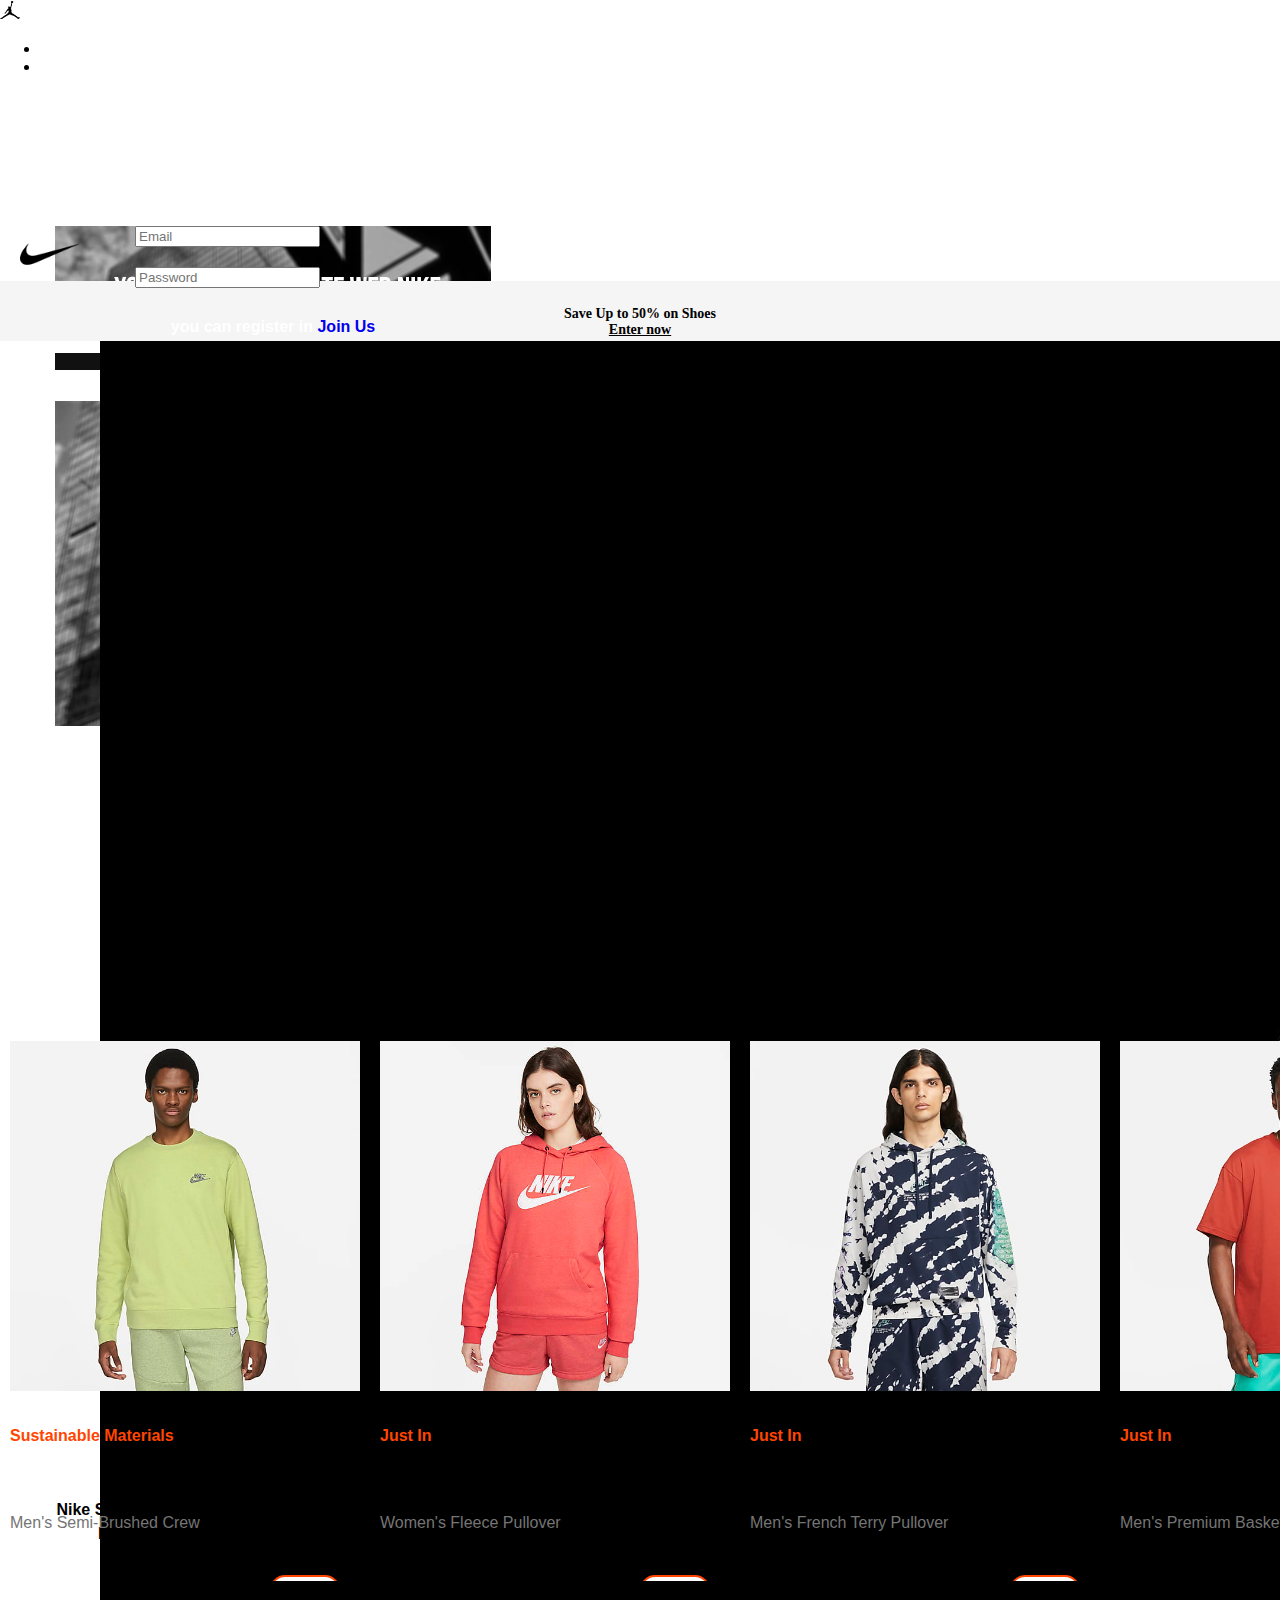
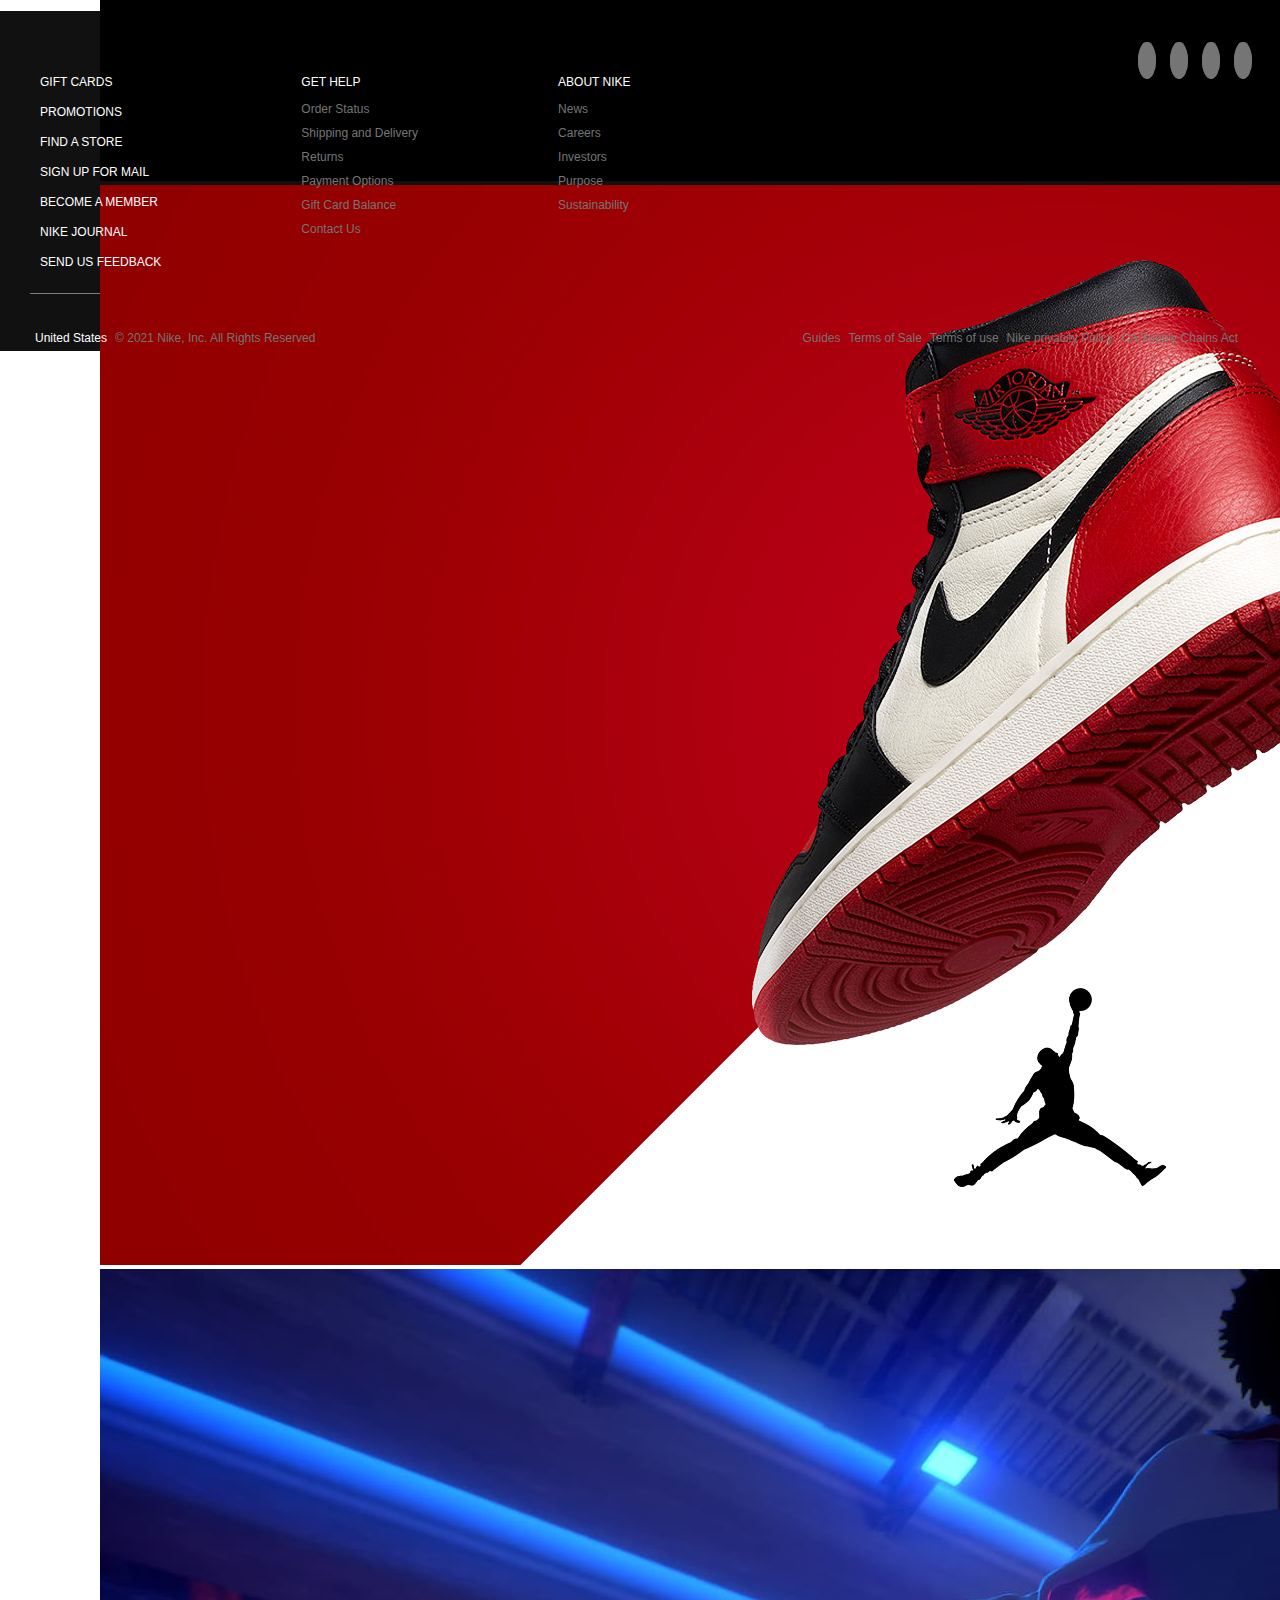
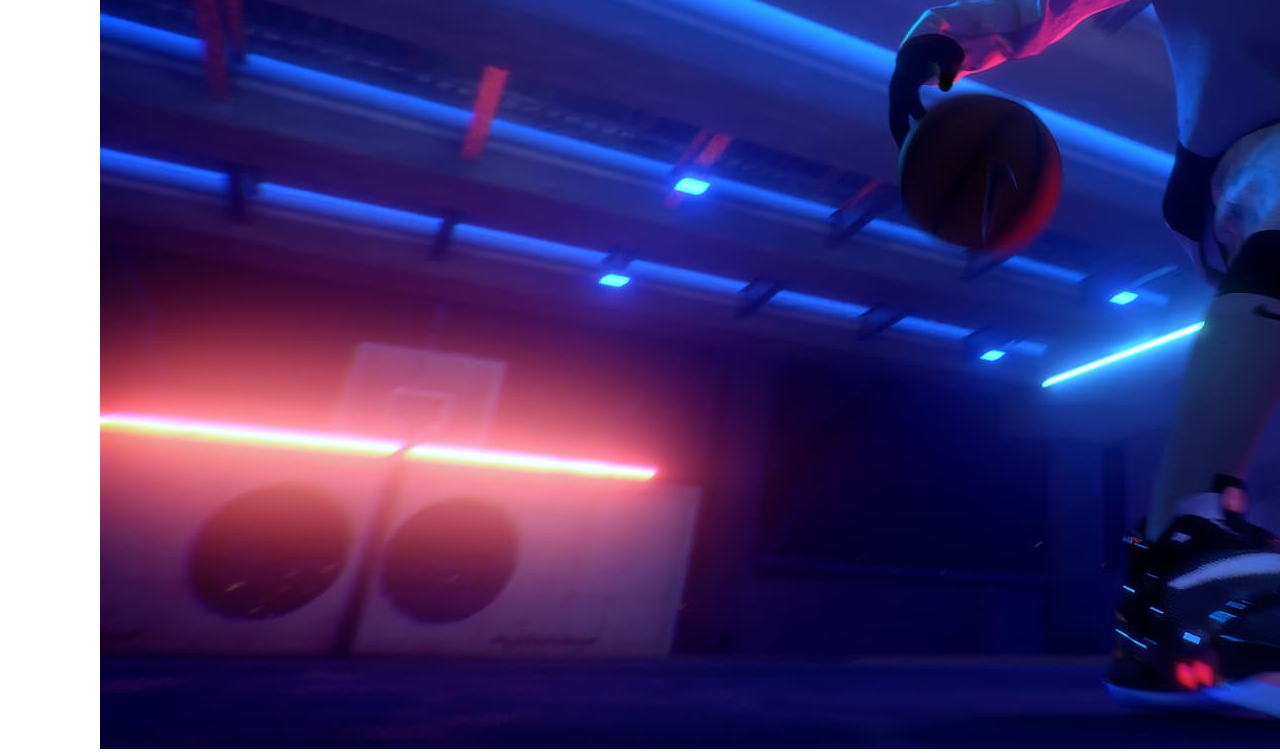
<file: index.html>
<!DOCTYPE html>
<html lang="en">

<head>
  <meta charset="UTF-8">
  <meta http-equiv="X-UA-Compatible" content="IE=edge">
  <meta name="viewport" content="width=device-width, initial-scale=1.0">
  <title>Official Web site Nike</title>
  <link rel="stylesheet" href="./assets/css/index.css">
  <link href="https://cdn.jsdelivr.net/npm/bootstrap@5.0.2/dist/css/bootstrap.min.css" rel="stylesheet"
    integrity="sha384-EVSTQN3/azprG1Anm3QDgpJLIm9Nao0Yz1ztcQTwFspd3yD65VohhpuuCOmLASjC" crossorigin="anonymous">
  <link rel="shortcut icon" href="./assets/img/nike (1).png" type="image/x-icon">
  <link rel="stylesheet" href="https://use.fontawesome.com/releases/v5.15.3/css/all.css"
    integrity="sha384-SZXxX4whJ79/gErwcOYf+zWLeJdY/qpuqC4cAa9rOGUstPomtqpuNWT9wdPEn2fk" crossorigin="anonymous">
</head>

<body>

  <nav class="navbar navbar-expand-lg navbar-light bg-light">
    <div class="container-fluid">
      <a class="  navbar-brand" href="#"><img src="./assets/img/jordannav.png" alt="Jordan photo"></a>


      <div >
        <ul class="navbar-nav me-auto mb-2 mb-lg-0">
          <li class="nav-item">
            <a class="nav-link active" aria-current="page" href="#"></a>
          </li>
          <li class="nav-item ">
            <a class="nav-link active" href="#"></a>
          </li>

        </ul>
      </div>
    </div>

  </nav>



  <div class="catalogo fixed-medium">
    <i id="user" class="fas fa-user"></i>

    <a id="nikelogo" href="#"><img id="nike" src="./assets/img/Sin título-1.png" alt="Jordan photo"></a>



    <div id="modal" class="modal " tabindex="-1">
      <div class="modal-dialog ">
        <div class="modal-content ">
          <div class="modal-header">
          </div>
          <div class="fondo_login ">
            <div class="input-group flex-nowrap">
              <input id="emaillogin" type="email" class="form-control" placeholder="Email" aria-label="Username"
                aria-describedby="addon-wrapping">
            </div>
            <div class="input-group flex-nowrap">
              <input id="passwordlogin" type="password" class="form-control" placeholder="Password"
                aria-label="Username" aria-describedby="addon-wrapping">
            </div>
            <div id="mensaje"></div>
            <p id="registrarselink">you can register in <a id="registrarse" href="./assets/registro/registro.html">Join
                Us</a></p>
            <div class="modal-footer">
              <button id="botonlogin" type="button" class="btn btn-primary">Log in</button>
            </div>
          </div>
        </div>
      </div>
    </div>


    <ul class="indumentaria">

      <li> <a href="./assets/categorias/categorias.html">New Releases</a> </li>
      <li> <a href="./assets/categorias/categorias.html">Men</a></li>
      <li> <a href="./assets/categorias/categorias.html">Women</a></li>
      <li> <a href="./assets/categorias/categorias.html">Shoes</a></li>
    </ul>
  </div>

  </div>
  <div id="carouselExampleSlidesOnly" class="ofertas carousel slide" data-bs-ride="carousel">
    <div class="txt-ofertas carousel-inner">
      <div class="carousel-item active">
        <p class="d-block w-100">Save Up to 50% on Shoes <br> <a class="link" href="#">Enter now</a> </p>
      </div>
      <div class="carousel-item">
        <p class="d-block w-100">Free Shipping & 60-Day Free Returns <br> <a class="link" href="#">Enter now</a> </p>
      </div>
    </div>
  </div>


  <div id="carouselExampleDark" class="visual carousel carousel-dark slide" data-bs-ride="carousel">

    <div class="carousel-inner">
      <div class="carousel-item active" data-bs-interval="4000">
        <img src="./assets/img/nikee.jpg" class="d-block w-100" alt="#">

      </div>
      <div class="carousel-item" data-bs-interval="3000">
        <img src="./assets/img/jordan.jpg" class="d-block w-100" alt="#">

      </div>
      <div class="carousel-item" data-bs-interval="4000">
        <img src="./assets/img/ike.jpg" class="d-block w-100" alt="#">
      </div>
    </div>
  </div>






  <div id="contenido" class="wrapper">

  </div>


  <footer>
    <div class="info-footer">

      <div class="seccion1">
        <ul class="list">
          <li class="footer_txt">GIFT CARDS</li>
          <li class="footer_txt">PROMOTIONS</li>
          <li class="footer_txt">FIND A STORE</li>
          <li class="footer_txt">SIGN UP FOR MAIL</li>
          <li class="footer_txt">BECOME A MEMBER</li>
          <li class="footer_txt">NIKE JOURNAL</li>
          <li class="footer_txt">SEND US FEEDBACK</li>
        </ul>
      </div>

      <div class="seccion2">
        <ul class="list">
          <li class="footer_txt">GET HELP</li>
          <li class="footer_txt2">Order Status</li>
          <li class="footer_txt2">Shipping and Delivery</li>
          <li class="footer_txt2">Returns</li>
          <li class="footer_txt2">Payment Options</li>
          <li class="footer_txt2">Gift Card Balance</li>
          <li class="footer_txt2">Contact Us</li>
        </ul>
      </div>

      <div class="seccion3">

        <ul class="list">
          <li class="footer_txt">ABOUT NIKE</li>
          <li class="footer_txt2">News </li>
          <li class="footer_txt2">Careers</li>
          <li class="footer_txt2">Investors</li>
          <li class="footer_txt2">Purpose </li>
          <li class="footer_txt2">Sustainability</li>
        </ul>
      </div>

      <div class="seccion4">
        <i class="fab fa-twitter"></i>
        <i class="fab fa-facebook"></i>
        <i class="fab fa-youtube"></i>
        <i class="fab fa-instagram"></i>
      </div>

    </div>


    <div class="footerfot">
      <div class="flex">
        <i class=" location fas fa-map-marker-alt"></i>
        <p class="ubicacion-txt">United States</p>
        <div class="copyright">
          <p class="footer_txt2"> © 2021 Nike, Inc. All Rights Reserved </p>
        </div>
      </div>

      <div class="guias">
        <p class="footer_txt2">Guides</p>
        <p class="footer_txt2">Terms of Sale</p>
        <p class="footer_txt2">Terms of use</p>
        <p class="footer_txt2">Nike privacity Policy</p>
        <p class="footer_txt2">CA Supply Chains Act</p>
      </div>
    </div>


  </footer>
  <script src="https://code.jquery.com/jquery-3.5.1.min.js"></script>
  <script src="./assets/js/productosindex.js"></script>
  <script src="https://cdn.jsdelivr.net/npm/bootstrap@5.0.2/dist/js/bootstrap.bundle.min.js"
    integrity="sha384-MrcW6ZMFYlzcLA8Nl+NtUVF0sA7MsXsP1UyJoMp4YLEuNSfAP+JcXn/tWtIaxVXM"
    crossorigin="anonymous"></script>
  <script src="./assets/js/storage.js"></script>
  <script src="./assets/js/index.js"></script>
</body>



</html>
</file>
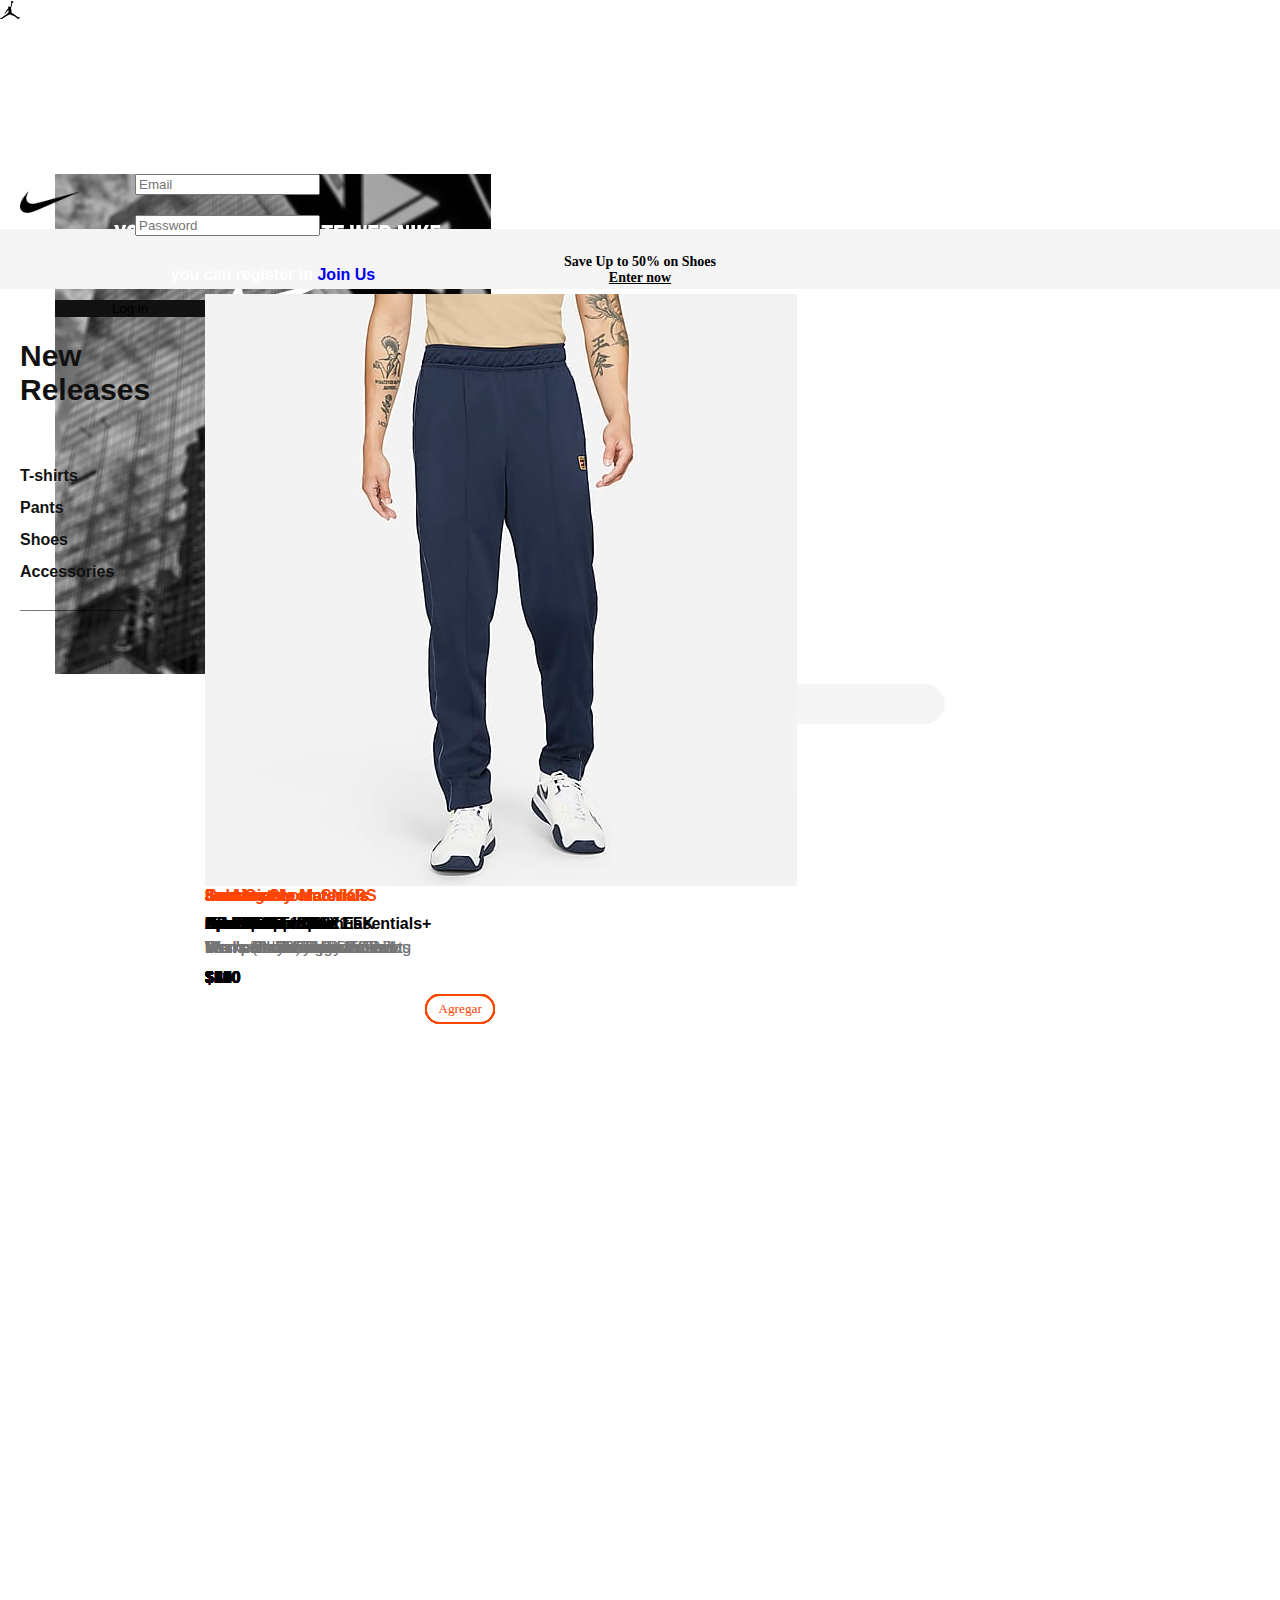
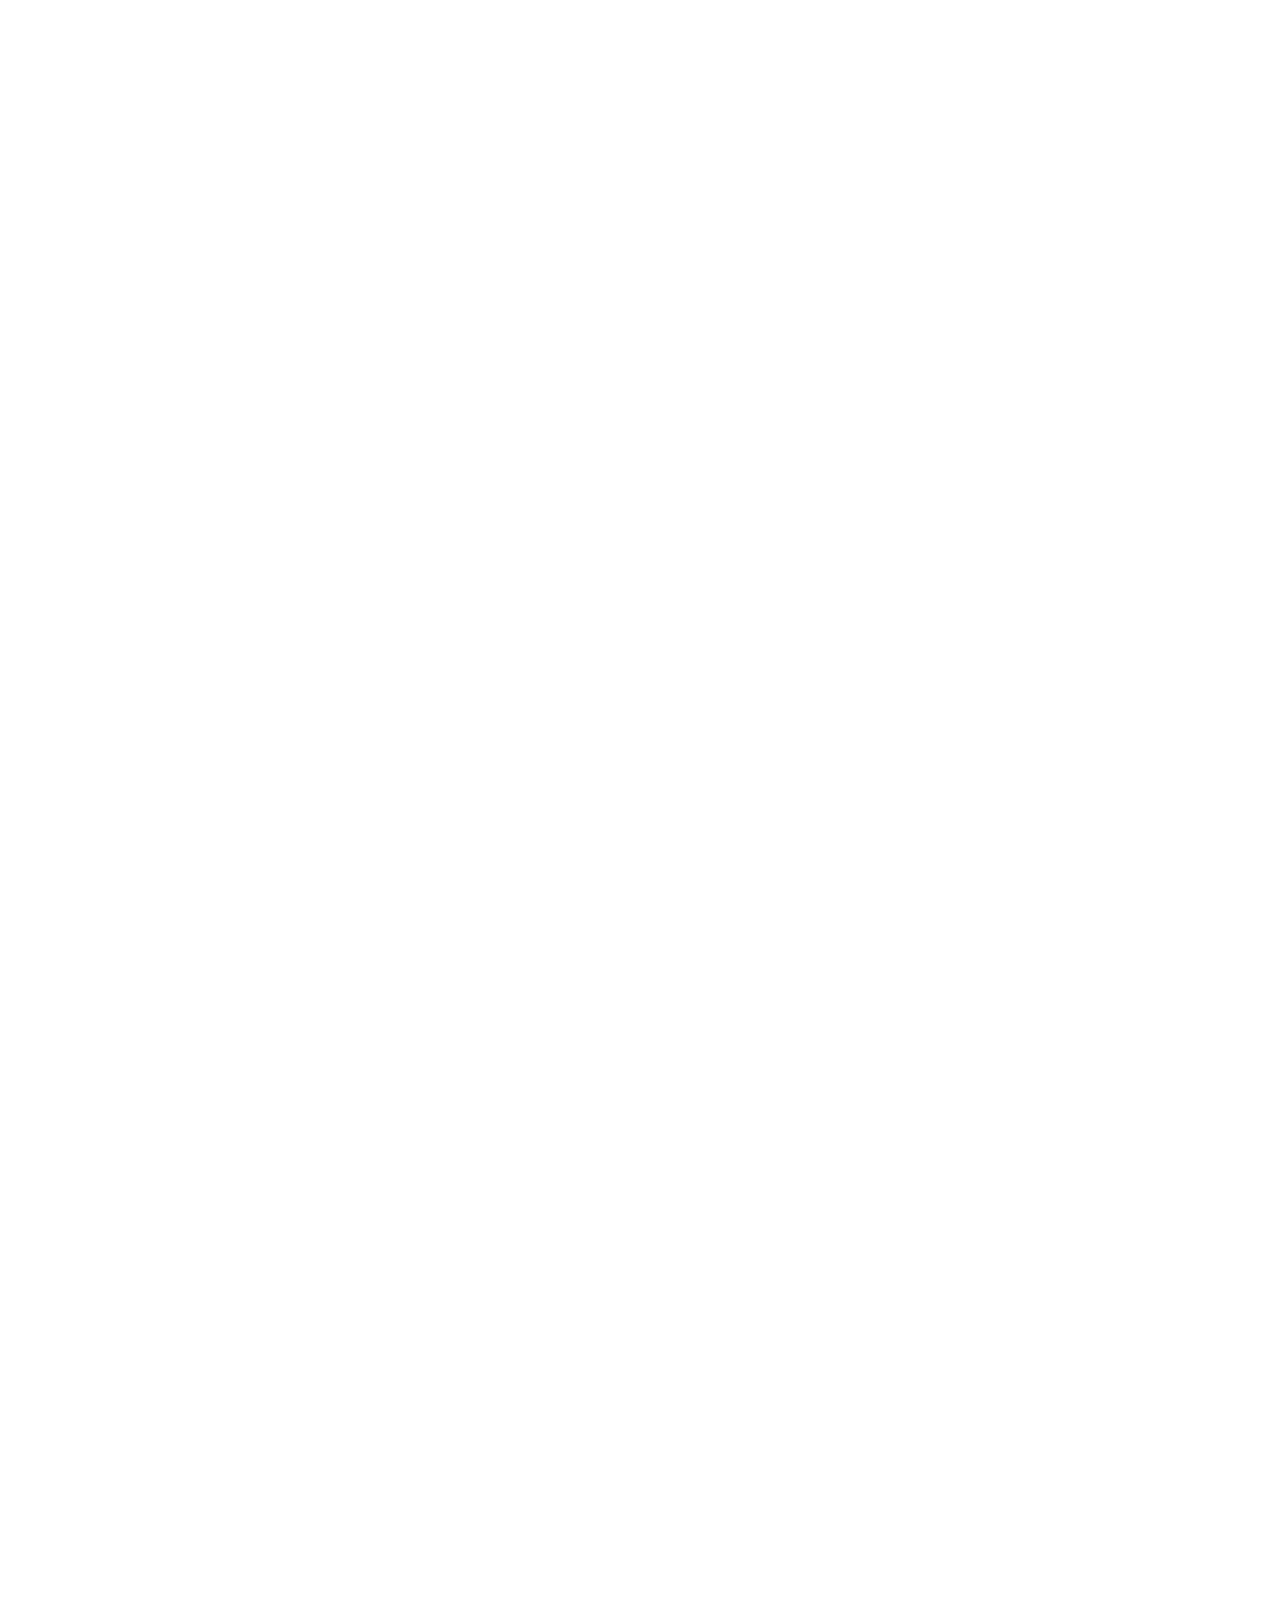
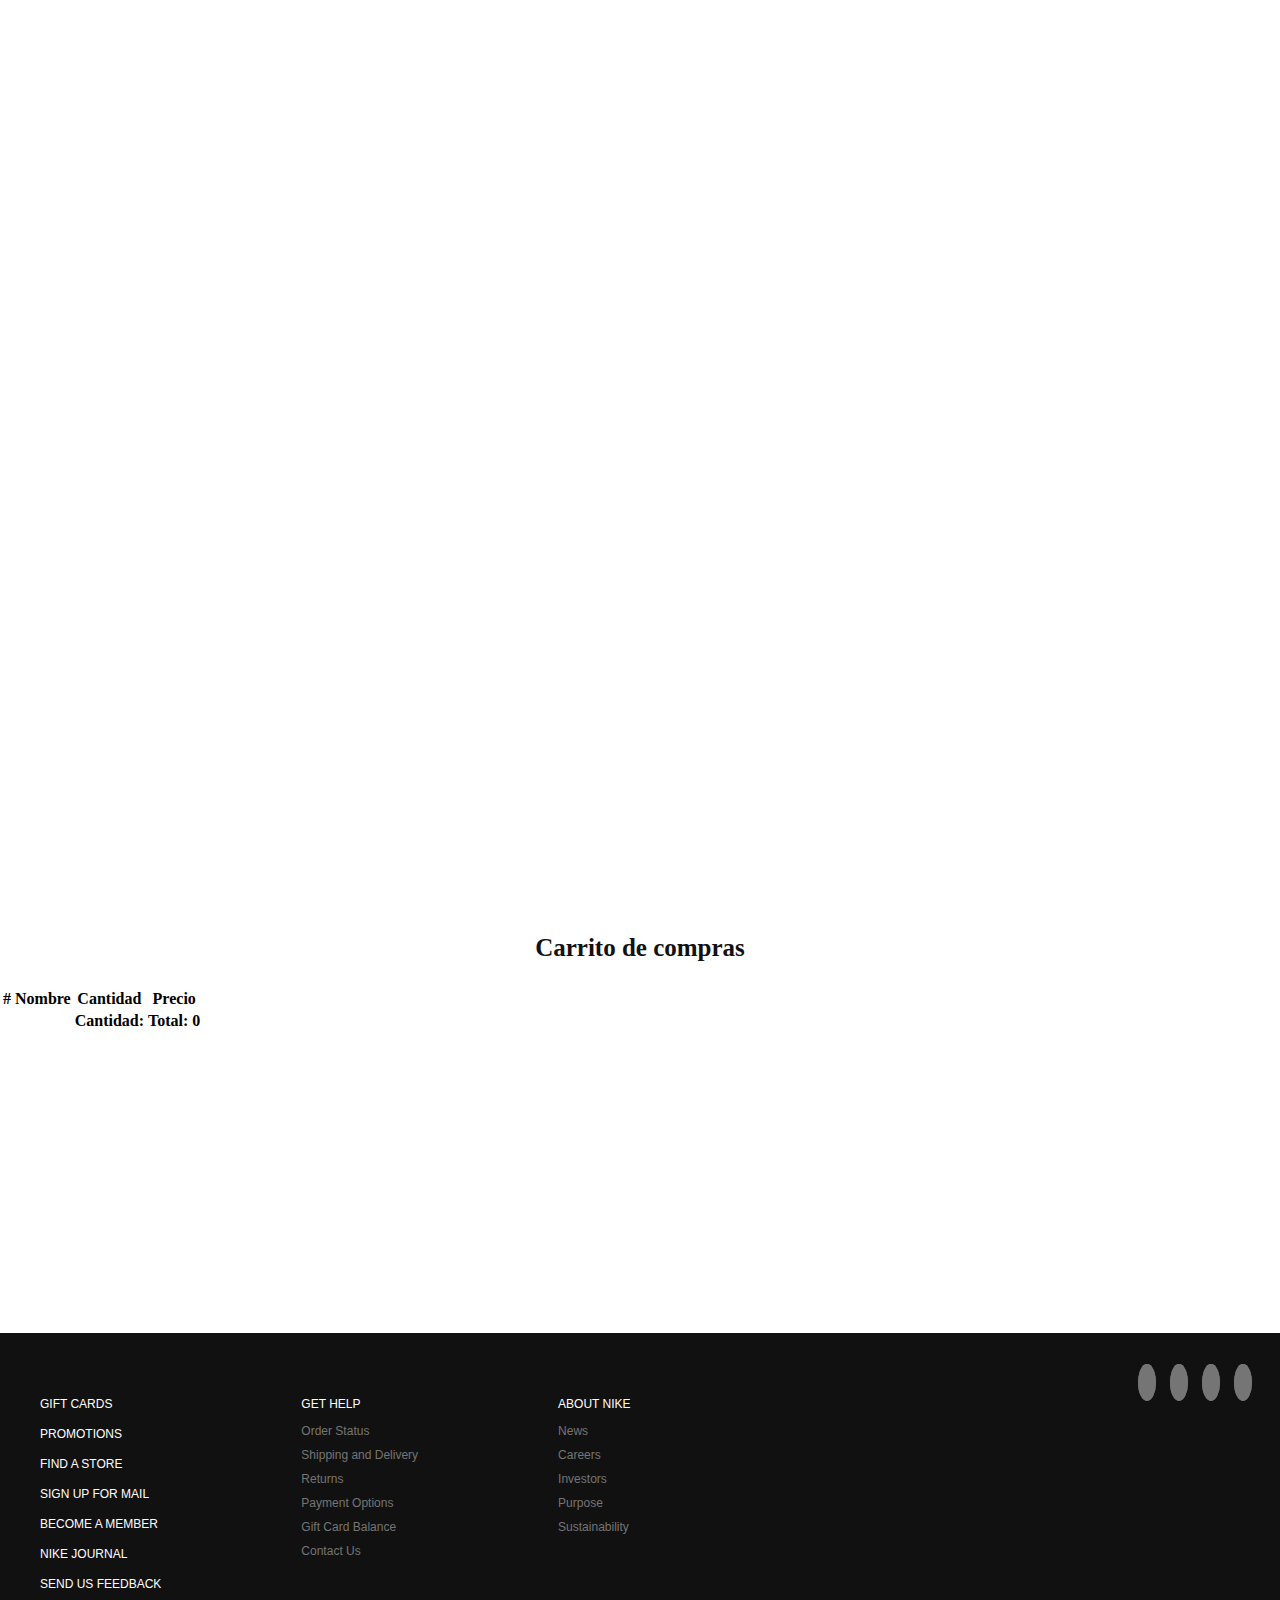
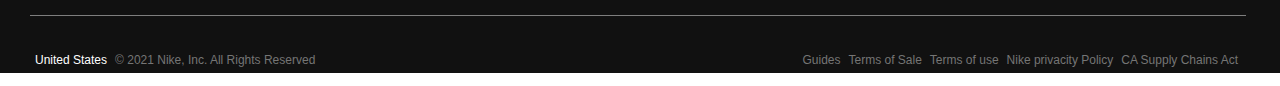
<file: assets/categorias/categorias.html>
<meta charset="UTF-8">
<meta http-equiv="X-UA-Compatible" content="IE=edge">
<meta name="viewport" content="width=device-width, initial-scale=1.0">
<title>Official Web site Nike</title>
<link rel="stylesheet" href="../css/index.css">
<link rel="stylesheet" href="./categorias.css">
<link href="https://cdn.jsdelivr.net/npm/bootstrap@5.0.2/dist/css/bootstrap.min.css" rel="stylesheet"
  integrity="sha384-EVSTQN3/azprG1Anm3QDgpJLIm9Nao0Yz1ztcQTwFspd3yD65VohhpuuCOmLASjC" crossorigin="anonymous">
<link rel="shortcut icon" href="../img/nike (1).png" type="image/x-icon">
<link rel="stylesheet" href="https://use.fontawesome.com/releases/v5.15.3/css/all.css"
  integrity="sha384-SZXxX4whJ79/gErwcOYf+zWLeJdY/qpuqC4cAa9rOGUstPomtqpuNWT9wdPEn2fk" crossorigin="anonymous">
<script src="https://code.jquery.com/jquery-3.6.0.js" integrity="sha256-H+K7U5CnXl1h5ywQfKtSj8PCmoN9aaq30gDh27Xc0jk="
  crossorigin="anonymous"></script>
</head>

<body>

  <nav class="navbar navbar-expand-lg navbar-light bg-light">
    <div class="container-fluid">
      <a class="  navbar-brand" href="#"><img src="../img/jordannav.png" alt="Jordan photo"></a>


      
      <input class="txt_searchnav me-2" id="searchnav" type="search" placeholder="Search" aria-label="Search">
      <i id="botonsearchnav" class="fas fa-search"></i>

        </ul>
    </div>

  </nav>

  <div class="catalogo fixed-medium">
    <i id="user" class="fas fa-user"></i>
    <a href="#table"><i id="shop" class="fas fa-shopping-bag"></i></a>

    <a id="nikelogo" href="../../index.html"><img id="nike" src="../img/Sin título-1.png" alt="Jordan photo"></a>

    <div id="modal" class="modal " tabindex="-1">
      <div class="modal-dialog ">
        <div class="modal-content ">
          <div class="modal-header">
          </div>
          <div class="fondo_login ">
            <div class="input-group flex-nowrap">
              <input id="emaillogin" type="email" class="form-control" placeholder="Email" aria-label="Username"
                aria-describedby="addon-wrapping">
            </div>
            <div class="input-group flex-nowrap">
              <input id="passwordlogin" type="password" class="form-control" placeholder="Password"
                aria-label="Username" aria-describedby="addon-wrapping">
            </div>
            <div id="mensaje"></div>
            <p id="registrarselink">you can register in <a id="registrarse" href="../registro/registro.html">Join Us</a>
            </p>
            <div class="modal-footer">
              <button id="botonlogin" type="button" class="btn btn-primary">Log in</button>
            </div>
          </div>
        </div>
      </div>
    </div>

    <ul class="indumentaria">

      <li> <a id="seccionNewReleases" href="#">New Releases</a> </li>
      <li> <a id="men" href="#">Men</a></li>
      <li> <a id="women" href="#">Women</a></li>
      <li> <a id="shoesseccion" href="#">Shoes</a></li>
      <input class="txt_search me-2" id="search" type="search" placeholder="Search" aria-label="Search">
      <i id="botonsearch" class="fas fa-search"></i>
    </ul>
  </div>
  </div>

  <div id="carouselExampleSlidesOnly" class="ofertas carousel slide" data-bs-ride="carousel">
    <div class="txt-ofertas carousel-inner">
      <div class="carousel-item active">
        <p class="d-block w-100">Save Up to 50% on Shoes <br> <a class="link" href="#">Enter now</a> </p>
      </div>
      <div class="carousel-item">
        <p class="d-block w-100">Free Shipping & 60-Day Free Returns <br> <a class="link" href="#">Enter now</a> </p>
      </div>
    </div>
  </div>

  <div class="compra">
    <div class="categorias">
      <div class="titulo-secciones">
        <p> <a id="newproductos" href="#">New Releases</a> </p>
      </div>
      <div class="secciones">
        <p> <a id="shirt" href="#">T-shirts</a></p>
        <p> <a id="pants" href="#">Pants</a></p>
        <p> <a id="shoes" href="#">Shoes</a></p>
        <p> <a id="Accessories" href="#">Accessories</a></p>
        <p id="cotizar">____________</p>

      </div>

    </div>

    <div id="content" class="row shadow  row-cols-md-3 g-3">
      <!--CONTENIDO JS-->
    </div>
    
    <div id="modalboton">
      <div class="modal" id="modalbotoncompra">
        <div class="modal-dialog">
          <div class="modalagregadoalcarrito">
            <div class="modal-header">
              <button type="button" class="btn-close" data-bs-dismiss="modal" aria-label="Close"></button>
            </div>
            <div class="modalagregaralcarrito">
            </div>

          </div>
        </div>
      </div>
    </div>
  </div>


  <p id="carritodecompras">Carrito de compras</p>

  <table id="table" class="table">
    <thead>
      <tr>
        <th scope="col">#</th>
        <th scope="col">Nombre</th>
        <th scope="col">Cantidad</th>
        <th scope="col">Precio</th>
        <th scope="col"></th>
        <th scope="col"></th>


      </tr>
    </thead>
    <tbody id="productoscargados">
      <!--CONTENIDO JS-->


    </tbody>
    <tr>
      <th scope="col"></th>
      <th scope="col"></th>
      <th scope="col">Cantidad:</th>
      <th class="totalprecio" scope="col">Total: 0</th>

    </tr>



  </table>
  <footer>

    <div class="info-footer">

      <div class="seccion1">
        <ul class="list">
          <li class="footer_txt">GIFT CARDS</li>
          <li class="footer_txt">PROMOTIONS</li>
          <li class="footer_txt">FIND A STORE</li>
          <li class="footer_txt">SIGN UP FOR MAIL</li>
          <li class="footer_txt">BECOME A MEMBER</li>
          <li class="footer_txt">NIKE JOURNAL</li>
          <li class="footer_txt">SEND US FEEDBACK</li>
        </ul>
      </div>

      <div class="seccion2">
        <ul class="list">
          <li class="footer_txt">GET HELP</li>
          <li class="footer_txt2">Order Status</li>
          <li class="footer_txt2">Shipping and Delivery</li>
          <li class="footer_txt2">Returns</li>
          <li class="footer_txt2">Payment Options</li>
          <li class="footer_txt2">Gift Card Balance</li>
          <li class="footer_txt2">Contact Us</li>
        </ul>
      </div>

      <div class="seccion3">

        <ul class="list">
          <li class="footer_txt">ABOUT NIKE</li>
          <li class="footer_txt2">News </li>
          <li class="footer_txt2">Careers</li>
          <li class="footer_txt2">Investors</li>
          <li class="footer_txt2">Purpose </li>
          <li class="footer_txt2">Sustainability</li>
        </ul>
      </div>

      <div class="seccion4">
        <i class="fab fa-twitter"></i>
        <i class="fab fa-facebook"></i>
        <i class="fab fa-youtube"></i>
        <i class="fab fa-instagram"></i>
      </div>

    </div>

    <div class="footerfot">
      <div class="flex">
        <i class=" location fas fa-map-marker-alt"></i>
        <p class="ubicacion-txt">United States</p>
        <div class="copyright">
          <p class="footer_txt2"> © 2021 Nike, Inc. All Rights Reserved </p>
        </div>
      </div>

      <div class="guias">
        <p class="footer_txt2">Guides</p>
        <p class="footer_txt2">Terms of Sale</p>
        <p class="footer_txt2">Terms of use</p>
        <p class="footer_txt2">Nike privacity Policy</p>
        <p class="footer_txt2">CA Supply Chains Act</p>
      </div>
    </div>

  </footer>
  <script src="./dolar.js"></script>
  <script src="https://code.jquery.com/jquery-3.5.1.min.js"></script>
  <script src="./newreleases.js"></script>
  <script src="https://cdn.jsdelivr.net/npm/bootstrap@5.0.2/dist/js/bootstrap.bundle.min.js"
    integrity="sha384-MrcW6ZMFYlzcLA8Nl+NtUVF0sA7MsXsP1UyJoMp4YLEuNSfAP+JcXn/tWtIaxVXM"
    crossorigin="anonymous"></script>
  <script src="../js/index.js"></script>
</body>



</html>
</file>
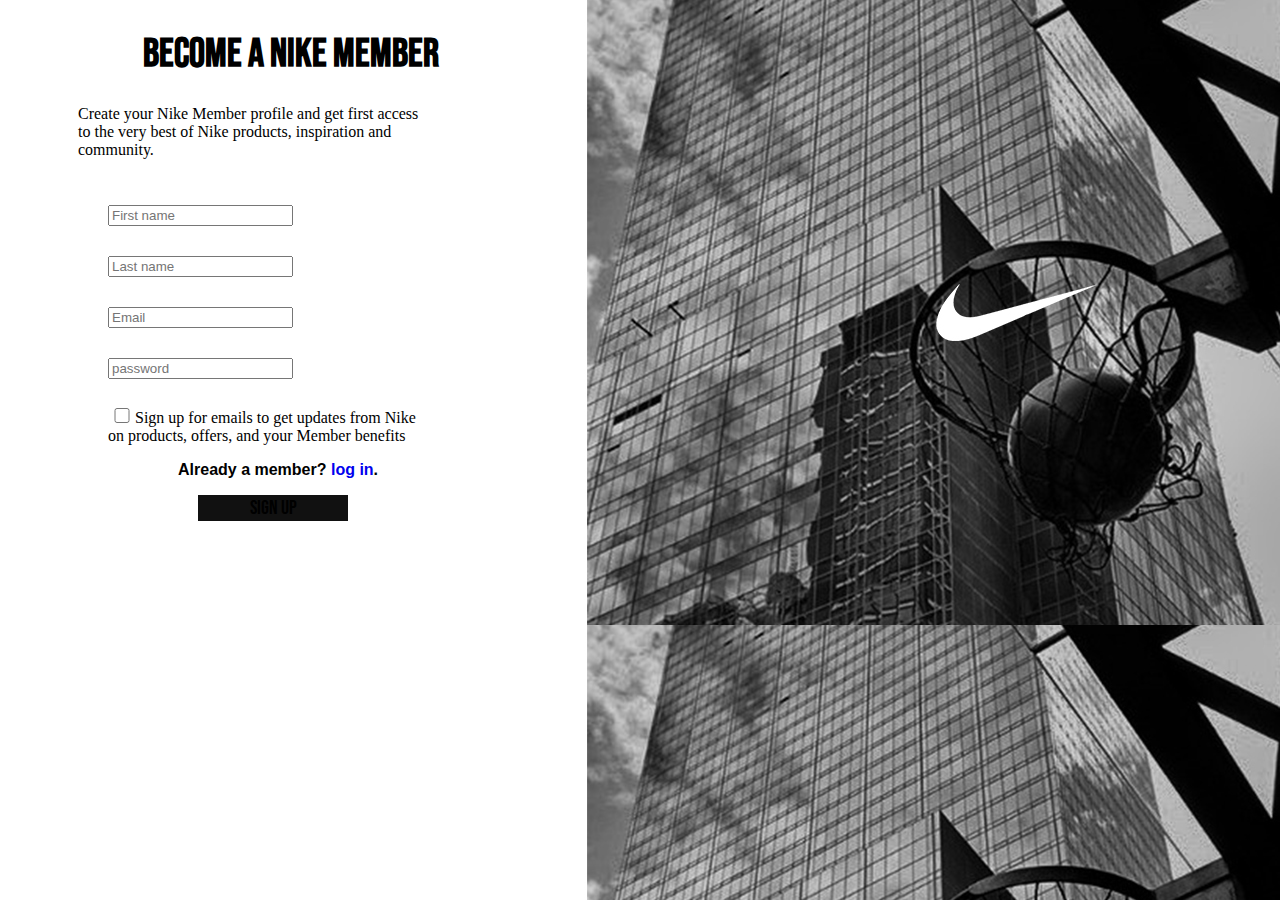
<file: assets/registro/registro.html>
<!DOCTYPE html>
<html lang="en">

<head>
  <meta charset="UTF-8">
  <meta http-equiv="X-UA-Compatible" content="IE=edge">
  <meta name="viewport" content="width=device-width, initial-scale=1.0">
  <title>Official Web site Nike</title>
  <link rel="stylesheet" href="registro.css">
  <link href="https://cdn.jsdelivr.net/npm/bootstrap@5.0.2/dist/css/bootstrap.min.css" rel="stylesheet"
    integrity="sha384-EVSTQN3/azprG1Anm3QDgpJLIm9Nao0Yz1ztcQTwFspd3yD65VohhpuuCOmLASjC" crossorigin="anonymous">
  <link rel="shortcut icon" href="../img/nike (1).png" type="image/x-icon">
  <link rel="stylesheet" href="https://use.fontawesome.com/releases/v5.15.3/css/all.css"
    integrity="sha384-SZXxX4whJ79/gErwcOYf+zWLeJdY/qpuqC4cAa9rOGUstPomtqpuNWT9wdPEn2fk" crossorigin="anonymous">
</head>

<body>
  <div class="registro">
    <h1>BECOME A NIKE MEMBER</h1>
    <p>Create your Nike Member profile and get first access to the very best of Nike products, inspiration and
      community.</p>
    <div class="input-group flex-nowrap">
      <input type="text" id="nombre" class="form-control" placeholder="First name" aria-label="Username"
        aria-describedby="addon-wrapping">
    </div>
    <div class="input-group flex-nowrap">
      <input type="text" id="apellido" class="form-control" placeholder="Last name" aria-label="Username"
        aria-describedby="addon-wrapping">
    </div>
    <div class="input-group flex-nowrap">
      <input type="email" id="email" class="form-control" placeholder="Email" aria-label="Username"
        aria-describedby="addon-wrapping">
    </div>
    <div class="input-group flex-nowrap">
      <input type="password" id="password" class="form-control" placeholder="password" aria-label="Username"
        aria-describedby="addon-wrapping">
    </div>
    <p id="checkp"><input type="checkbox" name="" id="check">Sign up for emails to get updates from Nike on products,
      offers, and your Member benefits</p>
  </div>


  <div id="mensajeregistro"></div>

  <p id="sing">Already a member? <a id="singlink" href="../../index.html">log in</a>.</p>


  <button id="botonregistro" type="button" class="btn btn-primary">Sign up</button>
  </div>
  </div>
  <script src="https://code.jquery.com/jquery-3.5.1.min.js"></script>
  <script src="https://cdn.jsdelivr.net/npm/bootstrap@5.0.2/dist/js/bootstrap.bundle.min.js"
    integrity="sha384-MrcW6ZMFYlzcLA8Nl+NtUVF0sA7MsXsP1UyJoMp4YLEuNSfAP+JcXn/tWtIaxVXM"
    crossorigin="anonymous"></script>
  <script src="../js/storage.js"></script>
  <script src="./registro.js"></script>
</body>
​
​
​

</html>
</file>
<file: assets/css/index.css>
/*scrollbar*/
::-webkit-scrollbar-track
{
	-webkit-box-shadow: inset 0 0 6px rgba(0,0,0,0.0);
	border-radius: 10px;
	background-color: #F5F5F5;
    
}

::-webkit-scrollbar
{
    
	width: 10px;
	background-color: #F5F5F5;
}

::-webkit-scrollbar-thumb{
	border-radius: 10px;
	-webkit-box-shadow: inset 0 0 6px rgba(0,0,0,.3);
	background-color: #AAAAAA;
}




body{
   padding: auto;
   margin: 0;
}


/*carousel on oferts*/
.carousel{
    height: 60px;
    font-weight: bolder;
    background-color: #F5F5F5;
    text-align: center;
    color: black;
    font-size: 14px;
}
.ofertas{
    margin-top: 25px;
    
}
.link{
    color: black;
    font-weight: bolder;
}

.txt-ofertas{
    padding-top: 11px;
}
/*one pag nav*/



/*two pag nav*/
#shop:hover{
padding-top: 10px;
transition: 0.5s;
cursor: pointer;
}

#user:hover{
    padding-top: 10px;
    transition: 0.5s;
    cursor: pointer;
    }

#shop{
    font-size: 20px;
    padding-top: 15px;
    padding-right: 20px;
    float: right;
}

#user{
    font-size: 20px;
    padding-top: 15px;
    padding-right: 20px;
    float: right;
}

.catalogo{
    height: 30px;
    
}

#nike{

    width: 80%;
}

#nikelogo{
    padding-top: 10px;
    padding-left: 20px;
    float: left;
}

.indumentaria{
    justify-content: center;
    display: flex;
    margin: 0;
    padding: 0;
    list-style: none;
}

.indumentaria li a{
  
    font-size: 19px;
    font-weight: bolder;
    font-family:Arial, Helvetica, sans-serif;
    color: black;
    text-decoration: none;
    display: block;
    padding: 10px;
    padding-top: 15px;
}

#nikelogo:hover{
    opacity: 0.5;
}
.indumentaria li a:hover{
    padding-top: 10px;
    border-bottom: 2px solid black;
}

/*photo publicid*/
.visual{
    margin-top: 0%;
    background-color: white;
    padding-right: 100px;
    padding-left: 100px;
}

/*scroll shoes*/

.wrapper:hover::-webkit-scrollbar{
    height: 10px;
    
}

.wrapper::-webkit-scrollbar-thumb{
	border-radius: 10px;
	-webkit-box-shadow: inset 0 0 6px rgba(0,0,0,.3);
	background-color: #757575;
}

.wrapper::-webkit-scrollbar{
    height: 0;
    width: 0;
}
.wrapper{
  
    margin-left: 50px;
    margin-top: 50%;
    margin-bottom: 30px;
    height: 540px;
    display: flex;
    overflow: auto;
}

.agregaralcarrito{

  background-color: white;
  border: 2px solid orangered;
  border-radius: 20px;
  font-family: "bebas";
  color: orangered;
  width: 70px;
  height: 30px;
  margin-left: 240px;


}
#productos{
    width: 350px;
}


.wrapper .item{

    height: 350px;
    text-align: center;
    margin-right: 20px;
}

.articleinfo{
  
    justify-content: space-between;
    display: flex;
    height: 0;
    margin-top: 5px;
}

.articlegenero{
    color: #757575;
    font-size: 16px;
    line-height: 4.5;
    text-align: start;
    font-family: "Helvetica Neue",Helvetica,Arial,sans-serif;;
}

.card-title{
    display: flex;
    justify-content: left;
    font-family: "Helvetica Neue",Helvetica,Arial,sans-serif;;
    font-weight: bolder;
    font-size: 16px;
    padding-top: 5px;
    color: orangered;
}

.itemprecio{
    font-weight: bold;
    margin-left: 50px;
    font-family: "Helvetica Neue",Helvetica,Arial,sans-serif;;
    font-size: 16px;
    line-height: 1.5;
}
.itemtitle{
    font-weight: bold ;
    font-family: "Helvetica Neue",Helvetica,Arial,sans-serif;;
    font-size: 16px;
    line-height: 1.5;
}

/*footer*/

footer{
    padding-top: 10px;
    color: white;
    height: 330px;
    background-color:#111;
}
.info-footer{
    padding-top: 30px;
    display: flex;
}


.list{
    line-height: 25px;
}
.footer_txt{
    
    list-style: none;
    text-align: none;
    font-family: "Helvetica Neue",Helvetica,Arial,sans-serif;
    font-style: normal;
    line-height: 2.5;
    font-weight: 500;
    font-size: 12px;  
}

.footer_txt2{
    font-size: 12px;
    line-height: 2;
    list-style:none;
    color: #757575;
    font-family: "Helvetica Neue",Helvetica,Arial,sans-serif;;
}
.footerfot{
    display: flex;
    justify-content: space-between;
    font-family: "Helvetica Neue",Helvetica,Arial,sans-serif;
    display: flex;
    margin-left: 30px;
    padding-top: 20px;
    width: 95%;
    height: 50px;
    border-top: 1px solid #7e7e7e;
}
.flex{
    display: flex;
}
.location{
    padding-right: 5px;
font-size: 15px;
color: white;
}

.ubicacion-txt{
    font-size: 12px;
    line-height: 2;
    list-style:none;
    color: #757575;
    font-family: "Helvetica Neue",Helvetica,Arial,sans-serif;;
    color: white;
}

.copyright{
    padding-left: 8px;
}

.guias{
    display: flex;
}
.guias p{
    padding-right: 8px;
}
.seccion2{
margin-left:100px;
}

.seccion3{
    margin-left: 100px;
}

.seccion4{
    margin-left: 500px;
}

.seccion4 i:hover{
    border: 9px solid #F5F5F5;
    background-color:#F5F5F5;
}
.seccion4 i{

margin: 7px;
color: #111;
background-color: #757575;
border: 9px solid #757575;
border-radius: 100%;
font-size: 17px;
}

/*MODAL*/

.modal-content {
    background-image: url(../img/fondonikelogin.jpg);
    margin-left: 55px;
    margin-top: 60px;
    width: 436px !important; 
    height: 500px;
}

.modal-header{
    border-bottom: none !important;
    color: white;
}

.modal-footer{
    border-top: none !important;
}
.input-group{
    margin-bottom: 20px;
   margin-top: 20px;
    padding-right: 80px;
    padding-left: 80px;
    border: none;

}
.fondo_login{
    margin-top: 150px;
 border: none;
}
#registrarselink{
    font-family:Arial, Helvetica, sans-serif;
    font-weight: 600;
    color: white;
    text-align: center
}

#registrarse{
    text-decoration: none;
}

#botonlogin{
    border: none;
    background-color: #111;
   width: 150px;
    margin-right: 30%;
}
.modal-title{
    padding-left: 45%;
}

#mensaje{
    margin-bottom: 30px;
    font-family:sans-serif;
    font-weight: bold;
}

.mensaje_incorrecto{
    color: red;
    padding-left: 65px;

}

.mensaje_correcto{
color: green;
padding-left: 130px;

}



#contenido{
  margin-left: 1000px;
}

@media only screen and (max-width: 375px){/*iphone 6/7/8*/

    .indumentaria{
        padding-right: 40px;
    }
    
    .indumentaria li a{
        font-size: 14px;
        padding: 5px;
    }
    #nikelogo{
        padding-top: 10px;
        padding-left: 20px;
        float: left;
    }
    #nike{

        width: 40%;
    }
    #user{
        font-size: 18px;
        padding-top: 15px;
        padding-right: 20px;
        float: right;
    }
    .visual{
        padding-right: 0px;
        padding-left: 0px;
    }
    .carousel{
        height: 60px;
    
        font-size: 14px;
    }
    
    #productos{
        width: 300px;
    }
    .itemtitle{
        font-size: 13px;
        font-weight: bold;
        line-height: 1.5;
    }
    .articlegenero{
        font-size: 13px;
    }
    .itemprecio{
        font-weight: bold;
        font-size: 16px;
        
    }
    .wrapper{
        height: 440px;
    }
    
footer{
    height: 550px;
}
.info-footer{
    padding-top: 30px;
}
.list{
    line-height: 25px;
}
.footer_txt{
    
    list-style: none;
    text-align: none;
    font-family: "Helvetica Neue",Helvetica,Arial,sans-serif;
    font-style: normal;
    line-height: 2.5;
    font-weight: 500;
    font-size: 10px;  
}

.footer_txt2{
    font-size: 10px;
    line-height: 2;
    list-style:none;
    color: #757575;
    font-family: "Helvetica Neue",Helvetica,Arial,sans-serif;;
}
.footerfot{
    display: flex;
    justify-content: space-between;
    font-family: "Helvetica Neue",Helvetica,Arial,sans-serif;
    display: flex;
    margin-left: 20px;
    padding-top: 20px;
    width: 90%;
    height: 50px;
    border-top: 1px solid #7e7e7e;
}
.flex{
    display: flex;
}
.location{
    padding-right: 5px;
font-size: 15px;
color: white;
}

.ubicacion-txt{
    font-size: 12px;
    line-height: 2;
    list-style:none;
    color: #757575;
    font-family: "Helvetica Neue",Helvetica,Arial,sans-serif;;
    color: white;
}

.copyright{
    padding-left: 7px;
}

.guias{
    display: flex;
}
.guias p{
    padding-right: 8px;
}
.seccion2{
margin-left:10px;
}

.seccion3{
    margin-left: 10px;
}

.seccion4{
    margin-left: 10px;
}

.seccion4 i:hover{
    border: 9px solid #F5F5F5;
    background-color:#F5F5F5;
}
.seccion4 i{

margin: 7px;
color: #111;
background-color: #757575;
border: 9px solid #757575;
border-radius: 100%;
font-size: 17px;
}

.modal-content {
    background-image: url(../img/fondonikeloginiphone.png);
    margin-left: 10px;
    width: 336px !important; 
    height: 400px;
}
.input-group{
    margin-bottom: 10px;
    margin-top: 0px;
}
.fondo_login{
    margin-top: 130px;
    border: none;
}

#botonlogin{ 
   width: 130px;
}

#mensaje{
    margin-bottom: 5px;
    font-size: 13px;
    font-family:sans-serif;
    font-weight: bold;
}



} 
@media only screen and (max-width: 470px){ /*iphone 6/7/8 PLUS*/
    .indumentaria{
        padding-right: 40px;
    }
    
    .indumentaria li a{
        font-size: 15px;
        padding: 5px;
    }
    #nikelogo{
        padding-top: 10px;
        padding-left: 20px;
        float: left;
    }
    #nike{

        width: 60%;
    }
    #user{
        font-size: 25px;
        padding-top: 15px;
        padding-right: 20px;
        float: right;
    }
    .visual{
        padding-right: 0px;
        padding-left: 0px;
    }
    .carousel{
        height: 60px;
    
        font-size: 14px;
    }
    
    #productos{
        width: 300px;
    }
    .itemtitle{
        font-family: Arial, Helvetica, sans-serif;
        font-size: 13px;
        font-weight: bold;
        line-height: 1.5;
    }
    .articlegenero{
        font-size: 13px;
    }
    .itemprecio{
        font-weight: bold;
        font-size: 16px;
        
    }
    .wrapper{
        height: 440px;
    }
    
footer{
    height: 500px;
}
.info-footer{
    padding-top: 30px;
}
.list{
    line-height: 25px;
}
.footer_txt{
    
    list-style: none;
    text-align: none;
    font-family: "Helvetica Neue",Helvetica,Arial,sans-serif;
    font-style: normal;
    line-height: 2.5;
    font-weight: 500;
    font-size: 10px;  
}

.footer_txt2{
    font-size: 10px;
    line-height: 2;
    list-style:none;
    color: #757575;
    font-family: "Helvetica Neue",Helvetica,Arial,sans-serif;;
}
.footerfot{
    display: flex;
    justify-content: space-between;
    font-family: "Helvetica Neue",Helvetica,Arial,sans-serif;
    display: flex;
    margin-left: 20px;
    padding-top: 20px;
    width: 90%;
    height: 50px;
    border-top: 1px solid #7e7e7e;
}
.flex{
    display: flex;
}
.location{
    padding-right: 5px;
font-size: 15px;
color: white;
}

.ubicacion-txt{
    font-size: 12px;
    line-height: 2;
    list-style:none;
    color: #757575;
    font-family: "Helvetica Neue",Helvetica,Arial,sans-serif;;
    color: white;
}

.copyright{
    padding-left: 7px;
}

.guias{
    display: flex;
}
.guias p{
    padding-right: 8px;
}
.seccion2{
margin-left:10px;
}

.seccion3{
    margin-left: 10px;
}

.seccion4{
    margin-left: 10px;
}

.seccion4 i:hover{
    border: 9px solid #F5F5F5;
    background-color:#F5F5F5;
}
.seccion4 i{

margin: 7px;
color: #111;
background-color: #757575;
border: 9px solid #757575;
border-radius: 100%;
font-size: 17px;
}

.modal-content {
    background-image: url(../img/fondonikeloginiphone.png);
    margin-left: 10px;
    width: 336px !important; 
    height: 400px;
}
.input-group{
    margin-bottom: 10px;
    margin-top: 0px;
}
.fondo_login{
    margin-top: 130px;
    border: none;
}

#botonlogin{ 
   width: 130px;
}

#mensaje{
    margin-bottom: 5px;
    font-size: 13px;
    font-family:sans-serif;
    font-weight: bold;
}

}
</file>
<file: assets/categorias/categorias.css>
/*search*/
#search{
  cursor: text;
  padding: 10px;
  margin-top: 10px;
  height: 40px;
  background-color: #f5f5f5;
  font-weight: 500;
  font-size: 16px;
  line-height: 1.5;
  font-family: "Helvetica Neue",Helvetica,Arial,sans-serif;
  font-weight: bold;
  border: none;
  border-radius: 100px;
}


#botonsearch{
  font-size: 20px;
  padding-top: 20px;
  cursor: pointer;}
/*tienda*/
.categorias{
  margin-left: 20px;
    margin-top: 20px;
}
.titulo-secciones{
    font-family: "Nike TG",Helvetica Neue,Helvetica,Arial,sans-serif;
    font-weight: bold;
    font-size: 30px;
}
.secciones{
    line-height: 1;
    list-style: none;
    text-align: none;
    font-family: "Nike TG",Helvetica Neue,Helvetica,Arial,sans-serif;
    font-weight: bold;
    padding-top: 15px;
}


#content{
  
    margin-left: 55px;
padding-top: 5px;
    margin-right: 0px;
}

.compra{
  width: 1300px;
    height: 3700px;
    display: flex;
}


.col{
height: 0px ;
}


.agregaralcarrito{
  cursor: pointer;
  margin-left: 220px;
}

.quitarcarrito{
  background-color: white;
  border: 2px solid orangered;
  border-radius: 20px;
  font-family: "bebas";
  color: orangered;
  width: 70px;
  height: 30px;
  margin-left: 240px;


}

#shoes{
    color: #111;
    text-decoration: none;
}

#shirt{
  color: #111;
  text-decoration: none;
}

#newproductos{
  color: #111;
  text-decoration: none;
}

#pants{
  color: #111;
  text-decoration: none;
}


#Accessories{
  color: #111;
  text-decoration: none;
}


.card{
  padding-left: 0px;
    line-height: 0px;
}
.card-body{
    padding-left: 0px;
    line-height: 0px;
}
.card-title{
    font-family: "Helvetica Neue",Helvetica,Arial,sans-serif;;
    font-weight: bolder;
    font-size: 16px;
    margin-top: 5px;
    margin-bottom: 4px;
    color: orangered;
}

.card-text-producto{
    font-weight: bold;
    margin-bottom: 12px;
    font-family: "Helvetica Neue",Helvetica,Arial,sans-serif;;
    font-size: 16px;
    line-height: 1.5;
}

.card-text-genero{
    font-size: 16px;
    color: #757575;

    font-family: "Helvetica Neue",Helvetica,Arial,sans-serif;;
}

.card-text-precio{
    margin-top: 30px;
    font-weight: bold;
    font-family: "Helvetica Neue",Helvetica,Arial,sans-serif;;

}



/*footer*/

footer{
    margin-top: 300px;
    padding-top: 10px;
    color: white;
    height: 330px;
    background-color:#111;
}

.info-footer{
    padding-top: 30px;
    display: flex;
}


.list{
    line-height: 25px;
}
.footer_txt{
    
    list-style: none;
    text-align: none;
    font-family: "Helvetica Neue",Helvetica,Arial,sans-serif;
    font-style: normal;
    line-height: 2.5;
    font-weight: 500;
    font-size: 12px;  
}

.footer_txt2{
    font-size: 12px;
    line-height: 2;
    list-style:none;
    color: #757575;
    font-family: "Helvetica Neue",Helvetica,Arial,sans-serif;;
}
.footerfot{
    display: flex;
    justify-content: space-between;
    font-family: "Helvetica Neue",Helvetica,Arial,sans-serif;
    display: flex;
    margin-left: 30px;
    padding-top: 20px;
    width: 95%;
    height: 50px;
    border-top: 1px solid #7e7e7e;
}
.flex{
    display: flex;
}
.location{
    padding-right: 5px;
    font-size: 15px;
    color: white;
}


.ubicacion-txt{
    font-size: 12px;
    line-height: 2;
    list-style:none;
    color: #757575;
    font-family: "Helvetica Neue",Helvetica,Arial,sans-serif;;
    color: white;
}

.copyright{
    padding-left: 8px;
}

.guias{
    display: flex;
}
.guias p{
    padding-right: 8px;
}
.seccion2{
margin-left:100px;
}

.seccion3{
    margin-left: 100px;
}

.seccion4{
    margin-left: 500px;
}

.seccion4 i{

margin: 7px;
color: #111;
background-color: #757575;
border: 9px solid #757575;
border-radius: 100%;
font-size: 17px;
}

#shop:hover{
padding-top: 10px;
transition: 0.5s;
cursor: pointer;
}

#shop{
  color: black;
    font-size: 20px;
    padding-top: 15px;
    padding-right: 20px;
    float: right;
}

/*carrito*/

#carritodecompras{
  padding-top: 20px;
  color: #111;
  font-size: 25px;
  font-weight: bold;
  text-align: center;
}

#cantidadcarrito{
width: 40px;
padding-left: 13px;}


.quitardelcarrito{
cursor: pointer;
color: red;
}


.fa-times{
  border: 2px solid red;
  background-color: red;
  border-radius: 5px;
  color: white;
}

/*api dolar*/
.secciondolar{
  padding-left: 0px;
}

#cotizar{
  font-family: Arial, Helvetica, sans-serif
}
#nombredolar{
  list-style: none;
  color: green;
}
#compradolar{
    list-style: none;
}
#ventadolar{
    list-style: none;

}


/*boton search nav superior*/
#searchnav{
 visibility: hidden;
 font-size: 0px;
 width: 0px;
}

#botonsearchnav{
  font-size: 0px;
  visibility: hidden;
}


@media only screen and (max-width: 375px){/*iphone 6/7/8*/

  #search{
    visibility: hidden;
    margin: 0px;
    padding: 0px;
    width: 0px;
  }
  
  #botonsearch{
    visibility: hidden;
    margin: 0px;
    padding: 0px;
    width: 0px;
    font-size: 0px;
   }

   #searchnav{
     width: 200px;
    visibility: visible;
    cursor: text;
    padding: 10px;
    margin-top: 10px;
    height: 40px;
    background-color: #f5f5f5;
    font-weight: 500;
    font-size: 16px;
    line-height: 1.5;
    font-family: "Helvetica Neue",Helvetica,Arial,sans-serif;
    font-weight: bold;
    border: none;
    border-radius: 100px;
  }
  
  #botonsearchnav{
    visibility: visible;
    font-size: 20px;
    padding-top: 20px;
    cursor: pointer;}

  #shop{
      color: black;
        font-size: 20px;
        padding-top: 15px;
        padding-right: 10px;
        float: right;
    } 
  .indumentaria{
    padding-right: 50px;
    justify-content: center;
    display: flex;
    margin: 0px;
    padding: 0;
    list-style: none;
}

.indumentaria li a{
  
    font-size: 14px;
    font-weight: bolder;
    font-family:Arial, Helvetica, sans-serif;
    color: black;
    text-decoration: none;
    display: block;
    padding: 5px;
    padding-top: 15px;
}
  #nikelogo{
      padding-left: 10px;
  }
  #nike{
      width: 60%;
  }
  #user{
      font-size: 20px;
      padding-right: 3px;
  }
  .categorias{
    display: flex;
    margin-left: 5px;
      margin-top: 20px;
      
    
  }
  .titulo-secciones{
      font-family: "Nike TG",Helvetica Neue,Helvetica,Arial,sans-serif;
      font-weight: bold;
      font-size: 20px;
      
  }
  #cotizar{
    visibility: hidden;
    font-size: 0px;
    
  }
  .secciones{
    
  
      margin-left: 20px;
      font-size: 15px;
      line-height: 1;
      padding-top: 15px;
  }
  
  .secciondolar{
    font-size: 0px;
    visibility: hidden;
  }

  .compra{
    display: flex;
    flex-direction: column;
    width: 20px;
    height: 3000px;
  }

  #content{ 
    width: 375px !important;
    margin-left: 0px;
    padding-top: 0px;
    margin-right: 0px;
    display: grid;
    grid-template-columns: 200px 200px;
}

.card-text-genero{
  font-size: 10px;
  color: #757575;
  font-family: "Helvetica Neue",Helvetica,Arial,sans-serif;;
}
.col{
  width: 50px !important;
  height: 400px ;
  }
  .card{
    height: 0px;
    width: 160px !important;
    padding-left: 0px;
    line-height: 0px;
  }
.agregaralcarrito{
  cursor: pointer;
  margin-left: 20px;
}


#carritodecompras{
  padding-top: 450px;
  color: #111;
  font-size: 25px;
  font-weight: bold;
  text-align: center;
}

#cantidadcarrito{
width: 40px;
padding-left: 13px;}


footer{
  width: 350x;
  margin-top: 0px;
  height: 550px;
}
.info-footer{
  padding-top: 30px;
}
.list{
  line-height: 25px;
}
.footer_txt{
  
  list-style: none;
  text-align: none;
  font-family: "Helvetica Neue",Helvetica,Arial,sans-serif;
  font-style: normal;
  line-height: 2.5;
  font-weight: 500;
  font-size: 10px;  
}

.footer_txt2{
  font-size: 10px;
  line-height: 2;
  list-style:none;
  color: #757575;
  font-family: "Helvetica Neue",Helvetica,Arial,sans-serif;;
}
.footerfot{
  display: flex;
  justify-content: space-between;
  font-family: "Helvetica Neue",Helvetica,Arial,sans-serif;
  display: flex;
  margin-left: 20px;
  padding-top: 20px;
  width: 90%;
  height: 50px;
  border-top: 1px solid #7e7e7e;
}
.flex{
  display: flex;
}
.location{
  padding-right: 5px;
font-size: 15px;
color: white;
}

.ubicacion-txt{
  font-size: 12px;
  line-height: 2;
  list-style:none;
  color: #757575;
  font-family: "Helvetica Neue",Helvetica,Arial,sans-serif;;
  color: white;
}

.copyright{
  padding-left: 7px;
}

.guias{
  display: flex;
}
.guias p{
  padding-right: 8px;
}
.seccion2{
margin-left:10px;
}

.seccion3{
  margin-left: 10px;
}

.seccion4{
  margin-left: 10px;
}

.seccion4 i:hover{
  border: 9px solid #F5F5F5;
  background-color:#F5F5F5;
}
.seccion4 i{

margin: 7px;
color: #111;
background-color: #757575;
border: 9px solid #757575;
border-radius: 100%;
font-size: 17px;
}

.modal-content {
  background-image: url(../img/fondonikeloginiphone.png);
  margin-left: 10px;
  width: 336px !important; 
  height: 400px;
}
.input-group{
  margin-bottom: 10px;
  margin-top: 0px;
}
.fondo_login{
  margin-top: 130px;
  border: none;
}

#botonlogin{ 
 width: 130px;
}

#mensaje{
  margin-bottom: 5px;
  font-size: 13px;
  font-family:sans-serif;
  font-weight: bold;
}




} 

@media only screen and (max-width: 470px){/*iphone 6/7/8 PLUS*/

  #search{
    visibility: hidden;
    margin: 0px;
    padding: 0px;
    width: 0px;
  }
  
  #botonsearch{
    cursor: pointer;
    visibility: hidden;
    margin: 0px;
    padding: 0px;
    width: 0px;
    font-size: 0px;
   }

   #searchnav{
     width: 200px;
    visibility: visible;
    cursor: text;
    padding: 10px;
    margin-top: 10px;
    height: 40px;
    background-color: #f5f5f5;
    font-weight: 500;
    font-size: 16px;
    line-height: 1.5;
    font-family: "Helvetica Neue",Helvetica,Arial,sans-serif;
    font-weight: bold;
    border: none;
    border-radius: 100px;
  }
  
  #botonsearchnav{
    visibility: visible;
    font-size: 20px;
    padding-top: 20px;
    cursor: pointer;}

  #shop{
      color: black;
        font-size: 20px;
        padding-top: 15px;
        padding-right: 10px;
        float: right;
    } 
  .indumentaria{
    padding-right: 50px;
    justify-content: center;
    display: flex;
    margin: 0px;
    padding: 0;
    list-style: none;
}

.indumentaria li a{

    font-size: 15px;
    font-weight: bolder;
    font-family:Arial, Helvetica, sans-serif;
    color: black;
    text-decoration: none;
    display: block;
    padding: 5px;
    padding-top: 15px;
}
  #nikelogo{
      padding-left: 10px;
  }
  #nike{
      width: 60%;
  }
  #user{
      font-size: 20px;
      padding-right: 5px;
  }
  .categorias{
    display: flex;
    margin-left: 5px;
      margin-top: 20px;
      
    
  }
  .titulo-secciones{
      font-family: "Nike TG",Helvetica Neue,Helvetica,Arial,sans-serif;
      font-weight: bold;
      font-size: 20px;
      
  }
  #cotizar{
    visibility: hidden;
    font-size: 0px;
    
  }
  .secciones{
    
      display: flex;
      margin-left: 20px;
      font-size: 15px;
      line-height: 1;
      padding-top: 15px;
  }
  #shirt{
    padding-left: 5px;
  }
  #pants{
    padding-left: 5px;
  }
  #shoes{
    padding-left: 5px;
  }
  #accessories{
    padding-left: 5px;
  }
  .secciondolar{
    font-size: 0px;
    visibility: hidden;
  }

  .compra{
    display: flex;
    flex-direction: column;
    width: 20px;
    height: 3000px;
  }

  #content{ 
    width: 375px !important;
    margin-left: 0px;
    padding-top: 0px;
    margin-right: 0px;
    display: grid;
    grid-template-columns: 200px 200px;
}

.card-text-genero{
  font-size: 10px;
  color: #757575;
  font-family: "Helvetica Neue",Helvetica,Arial,sans-serif;;
}
.col{
  width: 50px !important;
  height: 400px ;
  }
  .card{
    height: 0px;
    width: 190px;
    padding-left: 0px;
    line-height: 0px;
  }
.agregaralcarrito{
  cursor: pointer;
  margin-left: 20px;
}


#carritodecompras{
  padding-top: 450px;
  color: #111;
  font-size: 25px;
  font-weight: bold;
  text-align: center;
}

#cantidadcarrito{
width: 40px;
padding-left: 13px;}


footer{
  width: 350x;
  margin-top: 0px;
  height: 550px;
}
.info-footer{
  padding-top: 30px;
}
.list{
  line-height: 25px;
}
.footer_txt{
  
  list-style: none;
  text-align: none;
  font-family: "Helvetica Neue",Helvetica,Arial,sans-serif;
  font-style: normal;
  line-height: 2.5;
  font-weight: 500;
  font-size: 10px;  
}

.footer_txt2{
  font-size: 10px;
  line-height: 2;
  list-style:none;
  color: #757575;
  font-family: "Helvetica Neue",Helvetica,Arial,sans-serif;;
}
.footerfot{
  display: flex;
  justify-content: space-between;
  font-family: "Helvetica Neue",Helvetica,Arial,sans-serif;
  display: flex;
  margin-left: 20px;
  padding-top: 20px;
  width: 90%;
  height: 50px;
  border-top: 1px solid #7e7e7e;
}
.flex{
  display: flex;
}
.location{
  padding-right: 5px;
font-size: 15px;
color: white;
}

.ubicacion-txt{
  font-size: 12px;
  line-height: 2;
  list-style:none;
  color: #757575;
  font-family: "Helvetica Neue",Helvetica,Arial,sans-serif;;
  color: white;
}

.copyright{
  padding-left: 7px;
}

.guias{
  display: flex;
}
.guias p{
  padding-right: 8px;
}
.seccion2{
margin-left:10px;
}

.seccion3{
  margin-left: 10px;
}

.seccion4{
  margin-left: 10px;
}

.seccion4 i:hover{
  border: 9px solid #F5F5F5;
  background-color:#F5F5F5;
}
.seccion4 i{

margin: 7px;
color: #111;
background-color: #757575;
border: 9px solid #757575;
border-radius: 100%;
font-size: 17px;
}

.modal-content {
  background-image: url(../img/fondonikeloginiphone.png);
  margin-left: 10px;
  width: 336px !important; 
  height: 400px;
}
.input-group{
  margin-bottom: 10px;
  margin-top: 0px;
}
.fondo_login{
  margin-top: 130px;
  border: none;
}

#botonlogin{ 
 width: 130px;
}

#mensaje{
  margin-bottom: 5px;
  font-size: 13px;
  font-family:sans-serif;
  font-weight: bold;
}




}
</file>
<file: assets/registro/registro.css>
body{
    background-image: url(../registro/imagesregistro/Sin\ título-2.jpg);
}
.registro{
    margin-top: 30px;

}
.input-group{
    padding-left: 100px;

    padding-top: 30px;
    padding-right: 900px ;
}

.registro h1{
    color: black;
    font-family: "bebas";
    font-size: 40px;
    padding-left: 135px;
}
.registro p{
    color: black;
    padding-left: 70px;
    font-weight: 500;
    padding-right: 850px;
}
#mensajeregistro{
    font-family:sans-serif;
    font-weight: bold;
}
.mensaje_incorrecto{
    font-size: 15px;
    color: red;
    padding-left: 180px;

}

.mensaje_correcto{
    color: green;
    padding-left: 150px;

}
#botonregistro{
    font-family: "bebas";
    font-size: 20px;
    border: none;
    margin-left: 190px;
    background-color: #111;
   width: 150px;
}


#singlink{
    text-decoration: none;
}
#sing{
    color: black;
    font-family:Arial, Helvetica, sans-serif;
    font-weight: 600;
    margin-top: 10px;
    padding-left: 170px;
}

#checkp{
    padding-top: 10px;
    padding-left: 100px;
    
}
#check{
width: 20px;
height: 15px;
}

@font-face {
    font-family: "bebas";
    src: url(../font/BebasNeue-Regular.otf);
}

@media only screen and (max-width: 375px){/*iphone 6/7/8*/
     
    body{
        background-image: url(../img/logoregistronike.png);
    }
    .registro h1{
        padding-left: 40px;
    }

    .registro p{
        padding-left: 40px;
        padding-right: 10px;
    }

    .input-group{
        padding-left: 10px;
    
        padding-right: 20px ;
    }
    
    
    #sing{
        padding-left: 80px;
    }
    
    #checkp{
        padding-top: 10px;
        padding-left: 10px;
        
    }
   
    #botonregistro{
        margin-bottom: 100px;
        margin-left: 100px;
    }

 }
</file>
